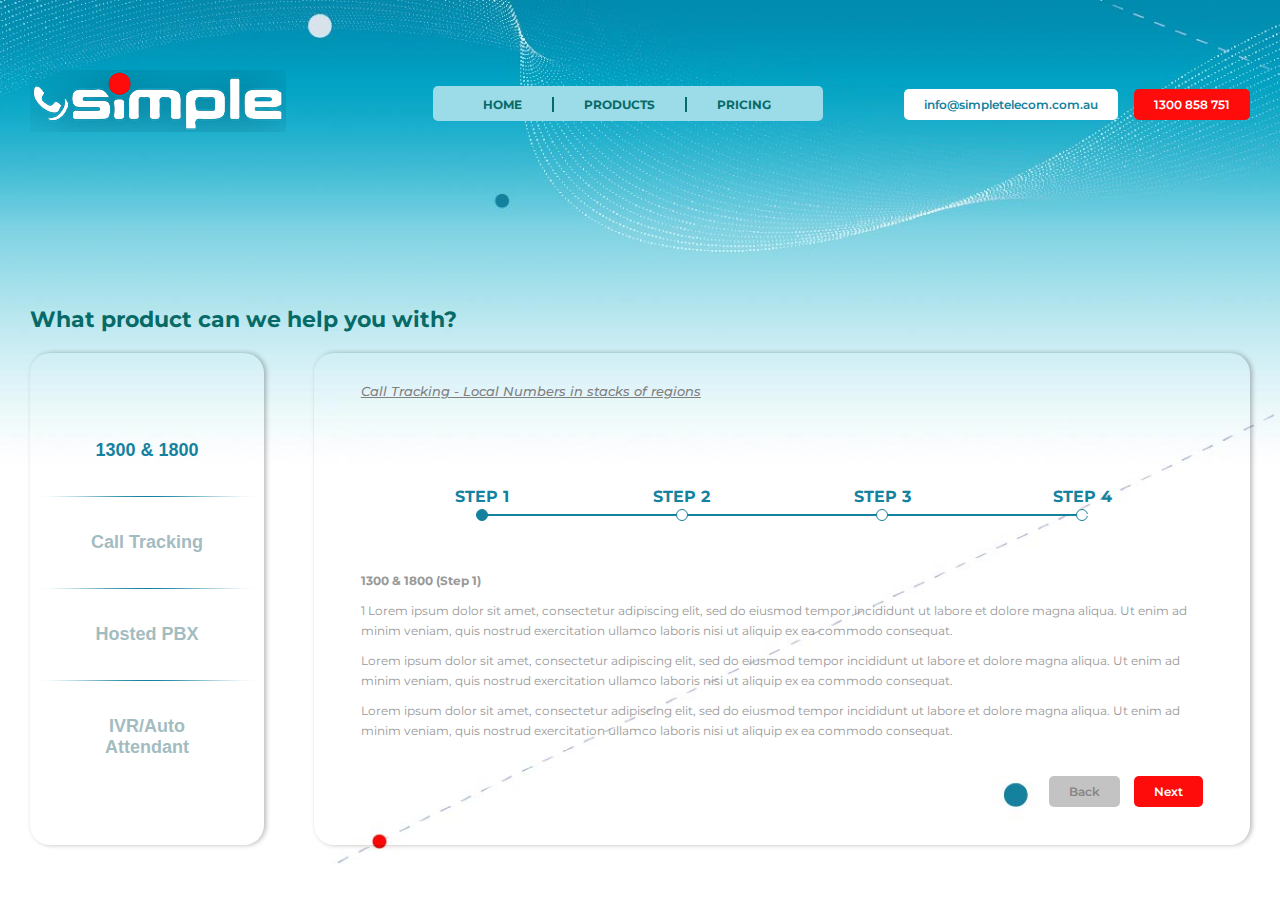
<file: index.html>
<!DOCTYPE html>
<html>
<head>
	<meta name="viewport" content="width=device-width, initial-scale=1">
	<title>Simple</title>
	<link rel="stylesheet" type="text/css" href="simple-style.css">
	<link rel="stylesheet" type="text/css" href="https://cdnjs.cloudflare.com/ajax/libs/font-awesome/5.15.3/css/all.min.css">
	<link rel="preconnect" href="https://fonts.gstatic.com">
	<link href="https://fonts.googleapis.com/css2?family=Montserrat:wght@400;500;600;700&display=swap" rel="stylesheet">
	<script src="https://ajax.googleapis.com/ajax/libs/jquery/3.5.1/jquery.min.js"></script>
	<script src="simple-custom.js" type="text/javascript"></script>
</head>
<body class="bg-style" style="background-image: url(simple-banner.jpg)">

<header>
	<div class="company-logo">
		<a href="#"><img src="simple-logo.png" alt="Simple" title="Simple"></a>
	</div>
	<div class="header-menu">
		<div class="header-menu-wrap">
			<ul>
				<li><a href="">Home</a></li>
				<li><a href="">Products</a></li>
				<li><a href="">Pricing</a></li>
			</ul>
		</div>
	</div>

	<div class="header-nap">
		<div class="header-menu-wrap">
			<ul>
				<li><a href="">Home</a></li>
				<li><a href="">Products</a></li>
				<li><a href="">Pricing</a></li>
				<li><a href="mailto:info@simpletelecom.com.au" class="header-button-default">info@simpletelecom.com.au</a></li>
				<li><a href="tel:1300858751" class="header-button-default button-red">1300 858 751</a></li>
			</ul>
		</div>
	</div>

	<div class="header-right">
		<a href="mailto:info@simpletelecom.com.au" class="header-button-default">info@simpletelecom.com.au</a>
		<a href="tel:1300858751" class="header-button-default button-red">1300 858 751</a>
	</div>
<div class="mobile-tooltip">
		<span><i class="fas fa-caret-down"></i></span>
	</div>

</header>

<section class="site-section tab-section-wrap">
	<section class="site-section-container">
			<div class="section-heading">What product can we help you with?</div>
		<section class="tabs-section">
			<div class="tab">
				<button class="tablinks active" onclick="openTab(event, 'onethree-oneeight')">1300 & 1800</button>
				<img src="simple-line.png">
				<button class="tablinks" onclick="openTab(event, 'call-tracking')">Call Tracking</button>
				<img src="simple-line.png">
				<button class="tablinks" onclick="openTab(event, 'hosted-pbx')">Hosted PBX</button>
				<img src="simple-line.png">
				<button class="tablinks" onclick="openTab(event, 'ivr-attendant')">IVR/Auto<br>Attendant</button>
			</div>

			<div class="tab-snippets">
				<div class="tab-container">

					<!-- 1300 & 1800 -->
					<div id="onethree-oneeight" class="tabcontent" style="display:block;">
						<div class="tab-tagline">Call Tracking - Local Numbers in stacks of regions</div>
						<div class="step-heading-wrap">
							<!-- Please Always add Step Number at the End of "class" example step-heading-'1' -->
							<div class="step-heading step-heading-1">Step 1</div>
							<div class="step-heading step-heading-2">Step 2</div>
							<div class="step-heading step-heading-3">Step 3</div>
							<div class="step-heading step-heading-4">Step 4</div>
						</div>
						<div class="tab-desc">
							<!-- Please Always add Step Number at the End of "class" example step-content-'1' -->
							<div class="onethree-oneeight-steps step-content-1">
								<div class="step-snippets">
									<p><strong>1300 & 1800 (Step 1)</strong></p>
									<p>1 Lorem ipsum dolor sit amet, consectetur adipiscing elit, sed do eiusmod tempor incididunt ut labore et dolore magna aliqua. Ut enim ad minim veniam, quis nostrud exercitation ullamco laboris nisi ut aliquip ex ea commodo consequat.</p>

									<p>Lorem ipsum dolor sit amet, consectetur adipiscing elit, sed do eiusmod tempor incididunt ut labore et dolore magna aliqua. Ut enim ad minim veniam, quis nostrud exercitation ullamco laboris nisi ut aliquip ex ea commodo consequat.</p>

									<p>Lorem ipsum dolor sit amet, consectetur adipiscing elit, sed do eiusmod tempor incididunt ut labore et dolore magna aliqua. Ut enim ad minim veniam, quis nostrud exercitation ullamco laboris nisi ut aliquip ex ea commodo consequat.</p>
								</div>
							</div>
							<!-- Please Always add Step Number at the End of "class" example step-content-'2' -->
							<div class="onethree-oneeight-steps step-content-2">
								<div class="step-snippets">
									<p><strong>1300 & 1800 (Step 2)</strong></p>
									<p>2 Lorem ipsum dolor sit amet, consectetur adipiscing elit, sed do eiusmod tempor incididunt ut labore et dolore magna aliqua. Ut enim ad minim veniam, quis nostrud exercitation ullamco laboris nisi ut aliquip ex ea commodo consequat.</p>

									<p>Lorem ipsum dolor sit amet, consectetur adipiscing elit, sed do eiusmod tempor incididunt ut labore et dolore magna aliqua. Ut enim ad minim veniam, quis nostrud exercitation ullamco laboris nisi ut aliquip ex ea commodo consequat.</p>

									<p>Lorem ipsum dolor sit amet, consectetur adipiscing elit, sed do eiusmod tempor incididunt ut labore et dolore magna aliqua. Ut enim ad minim veniam, quis nostrud exercitation ullamco laboris nisi ut aliquip ex ea commodo consequat.</p>
								</div>
							</div>
							<!-- Please Always add Step Number at the End of "class" example step-content-'3' -->
							<div class="onethree-oneeight-steps step-content-3">
								<div class="step-snippets">
									<p><strong>1300 & 1800 (Step 3)</strong></p>
									<p>3 Lorem ipsum dolor sit amet, consectetur adipiscing elit, sed do eiusmod tempor incididunt ut labore et dolore magna aliqua. Ut enim ad minim veniam, quis nostrud exercitation ullamco laboris nisi ut aliquip ex ea commodo consequat.</p>

									<p>Lorem ipsum dolor sit amet, consectetur adipiscing elit, sed do eiusmod tempor incididunt ut labore et dolore magna aliqua. Ut enim ad minim veniam, quis nostrud exercitation ullamco laboris nisi ut aliquip ex ea commodo consequat.</p>

									<p>Lorem ipsum dolor sit amet, consectetur adipiscing elit, sed do eiusmod tempor incididunt ut labore et dolore magna aliqua. Ut enim ad minim veniam, quis nostrud exercitation ullamco laboris nisi ut aliquip ex ea commodo consequat.</p>
								</div>
							</div>
							<!-- Please Always add Step Number at the End of "class" example step-content-'4' -->
							<div class="onethree-oneeight-steps step-content-4">
								<div class="step-snippets">
									<p><strong>1300 & 1800 (Step 4)</strong></p>
									<p>4 Lorem ipsum dolor sit amet, consectetur adipiscing elit, sed do eiusmod tempor incididunt ut labore et dolore magna aliqua. Ut enim ad minim veniam, quis nostrud exercitation ullamco laboris nisi ut aliquip ex ea commodo consequat.</p>

									<p>4 Lorem ipsum dolor sit amet, consectetur adipiscing elit, sed do eiusmod tempor incididunt ut labore et dolore magna aliqua. Ut enim ad minim veniam, quis nostrud exercitation ullamco laboris nisi ut aliquip ex ea commodo consequat.</p>

									<p>4 Lorem ipsum dolor sit amet, consectetur adipiscing elit, sed do eiusmod tempor incididunt ut labore et dolore magna aliqua. Ut enim ad minim veniam, quis nostrud exercitation ullamco laboris nisi ut aliquip ex ea commodo consequat.</p>
								</div>
							</div>
						</div>

						<div class="button-wrap">
							<a href="" class="button-default back-button">Back</a>
							<a href="" class="button-default button-red next-button">Next</a>
						</div>
					</div>

					<!-- Call Tracking -->
					<div id="call-tracking" class="tabcontent" >
						<div class="tab-tagline">Call Tracking - Local Numbers in stacks of regions</div>
			            <div class="step-heading-wrap">
						  <!-- Please Always add Step Number at the End of "class" example step-heading-'1' -->
			              <div class="step-heading step-heading-1">Step 1</div>
			              <div class="step-heading step-heading-2">Step 2</div>
			              <div class="step-heading step-heading-3">Step 3</div>
			              <div class="step-heading step-heading-4">Step 4</div>
			            </div>
			            <div class="tab-desc">
			              <!-- Please Always add Step Number at the End of "class" example step-content-'1' -->
			              <div class="call-tracking-steps step-content-1">
			                <div class="step-snippets">
			                  <p><strong>Call Tracking (Step 1)</strong></p>
			                  <p>1 Lorem ipsum dolor sit amet, consectetur adipiscing elit, sed do eiusmod tempor incididunt ut labore et dolore magna aliqua. Ut enim ad minim veniam, quis nostrud exercitation ullamco laboris nisi ut aliquip ex ea commodo consequat.</p>

			                  <p>Lorem ipsum dolor sit amet, consectetur adipiscing elit, sed do eiusmod tempor incididunt ut labore et dolore magna aliqua. Ut enim ad minim veniam, quis nostrud exercitation ullamco laboris nisi ut aliquip ex ea commodo consequat.</p>

			                  <p>Lorem ipsum dolor sit amet, consectetur adipiscing elit, sed do eiusmod tempor incididunt ut labore et dolore magna aliqua. Ut enim ad minim veniam, quis nostrud exercitation ullamco laboris nisi ut aliquip ex ea commodo consequat.</p>
			                </div>
			              </div>
			              <!-- Please Always add Step Number at the End of "class" example step-content-'2' -->
			              <div class="call-tracking-steps step-content-2">
			                <div class="step-snippets">
			                  <p><strong>Call Tracking (Step 2)</strong></p>
			                  <p>2 Lorem ipsum dolor sit amet, consectetur adipiscing elit, sed do eiusmod tempor incididunt ut labore et dolore magna aliqua. Ut enim ad minim veniam, quis nostrud exercitation ullamco laboris nisi ut aliquip ex ea commodo consequat.</p>

			                  <p>Lorem ipsum dolor sit amet, consectetur adipiscing elit, sed do eiusmod tempor incididunt ut labore et dolore magna aliqua. Ut enim ad minim veniam, quis nostrud exercitation ullamco laboris nisi ut aliquip ex ea commodo consequat.</p>

			                  <p>Lorem ipsum dolor sit amet, consectetur adipiscing elit, sed do eiusmod tempor incididunt ut labore et dolore magna aliqua. Ut enim ad minim veniam, quis nostrud exercitation ullamco laboris nisi ut aliquip ex ea commodo consequat.</p>
			                </div>
			              </div>
			              <!-- Please Always add Step Number at the End of "class" example step-content-'3' -->
			              <div class="call-tracking-steps step-content-3">
			                <div class="step-snippets">
			                  <p><strong>Call Tracking (Step 3)</strong></p>
			                  <p>3 Lorem ipsum dolor sit amet, consectetur adipiscing elit, sed do eiusmod tempor incididunt ut labore et dolore magna aliqua. Ut enim ad minim veniam, quis nostrud exercitation ullamco laboris nisi ut aliquip ex ea commodo consequat.</p>

			                  <p>Lorem ipsum dolor sit amet, consectetur adipiscing elit, sed do eiusmod tempor incididunt ut labore et dolore magna aliqua. Ut enim ad minim veniam, quis nostrud exercitation ullamco laboris nisi ut aliquip ex ea commodo consequat.</p>

			                  <p>Lorem ipsum dolor sit amet, consectetur adipiscing elit, sed do eiusmod tempor incididunt ut labore et dolore magna aliqua. Ut enim ad minim veniam, quis nostrud exercitation ullamco laboris nisi ut aliquip ex ea commodo consequat.</p>
			                </div>
			              </div>
			              <!-- Please Always add Step Number at the End of "class" example step-content-'4' -->
			              <div class="call-tracking-steps step-content-4">
			                <div class="step-snippets">
			                  <p><strong>Call Tracking (Step 4)</strong></p>
			                  <p>4 Lorem ipsum dolor sit amet, consectetur adipiscing elit, sed do eiusmod tempor incididunt ut labore et dolore magna aliqua. Ut enim ad minim veniam, quis nostrud exercitation ullamco laboris nisi ut aliquip ex ea commodo consequat.</p>

			                  <p>4 Lorem ipsum dolor sit amet, consectetur adipiscing elit, sed do eiusmod tempor incididunt ut labore et dolore magna aliqua. Ut enim ad minim veniam, quis nostrud exercitation ullamco laboris nisi ut aliquip ex ea commodo consequat.</p>

			                  <p>4 Lorem ipsum dolor sit amet, consectetur adipiscing elit, sed do eiusmod tempor incididunt ut labore et dolore magna aliqua. Ut enim ad minim veniam, quis nostrud exercitation ullamco laboris nisi ut aliquip ex ea commodo consequat.</p>
			                </div>
			              </div>
			            </div>

			            <div class="button-wrap">
			              <a href="" class="button-default back-button">Back</a>
			              <a href="" class="button-default button-red next-button">Next</a>
			            </div>
					</div>

					<!-- Hosted PBX -->
					<div id="hosted-pbx" class="tabcontent" >
						<div class="tab-tagline">Call Tracking - Local Numbers in stacks of regions</div>
			            <div class="step-heading-wrap">
						  <!-- Please Always add Step Number at the End of "class" example step-heading-'1' -->
			              <div class="step-heading step-heading-1">Step 1</div>
			              <div class="step-heading step-heading-2">Step 2</div>
			              <div class="step-heading step-heading-3">Step 3</div>
			              <div class="step-heading step-heading-4">Step 4</div>
			            </div>
			            <div class="tab-desc">
			              <!-- Please Always add Step Number at the End of "class" example step-content-'1' -->
			              <div class="hosted-pbx-steps step-content-1">
			                <div class="step-snippets">
			                  <p><strong>Hosted PBX (Step 1)</strong></p>
			                  <p>1 Lorem ipsum dolor sit amet, consectetur adipiscing elit, sed do eiusmod tempor incididunt ut labore et dolore magna aliqua. Ut enim ad minim veniam, quis nostrud exercitation ullamco laboris nisi ut aliquip ex ea commodo consequat.</p>

			                  <p>Lorem ipsum dolor sit amet, consectetur adipiscing elit, sed do eiusmod tempor incididunt ut labore et dolore magna aliqua. Ut enim ad minim veniam, quis nostrud exercitation ullamco laboris nisi ut aliquip ex ea commodo consequat.</p>

			                  <p>Lorem ipsum dolor sit amet, consectetur adipiscing elit, sed do eiusmod tempor incididunt ut labore et dolore magna aliqua. Ut enim ad minim veniam, quis nostrud exercitation ullamco laboris nisi ut aliquip ex ea commodo consequat.</p>
			                </div>
			              </div>
			              <!-- Please Always add Step Number at the End of "class" example step-content-'2' -->
			              <div class="hosted-pbx-steps step-content-2">
			                <div class="step-snippets">
			                  <p><strong>Hosted PBX (Step 2)</strong></p>
			                  <p>2 Lorem ipsum dolor sit amet, consectetur adipiscing elit, sed do eiusmod tempor incididunt ut labore et dolore magna aliqua. Ut enim ad minim veniam, quis nostrud exercitation ullamco laboris nisi ut aliquip ex ea commodo consequat.</p>

			                  <p>Lorem ipsum dolor sit amet, consectetur adipiscing elit, sed do eiusmod tempor incididunt ut labore et dolore magna aliqua. Ut enim ad minim veniam, quis nostrud exercitation ullamco laboris nisi ut aliquip ex ea commodo consequat.</p>

			                  <p>Lorem ipsum dolor sit amet, consectetur adipiscing elit, sed do eiusmod tempor incididunt ut labore et dolore magna aliqua. Ut enim ad minim veniam, quis nostrud exercitation ullamco laboris nisi ut aliquip ex ea commodo consequat.</p>
			                </div>
			              </div>
			              <!-- Please Always add Step Number at the End of "class" example step-content-'3' -->
			              <div class="hosted-pbx-steps step-content-3">
			                <div class="step-snippets">
			                  <p><strong>Hosted PBX (Step 3)</strong></p>
			                  <p>3 Lorem ipsum dolor sit amet, consectetur adipiscing elit, sed do eiusmod tempor incididunt ut labore et dolore magna aliqua. Ut enim ad minim veniam, quis nostrud exercitation ullamco laboris nisi ut aliquip ex ea commodo consequat.</p>

			                  <p>Lorem ipsum dolor sit amet, consectetur adipiscing elit, sed do eiusmod tempor incididunt ut labore et dolore magna aliqua. Ut enim ad minim veniam, quis nostrud exercitation ullamco laboris nisi ut aliquip ex ea commodo consequat.</p>

			                  <p>Lorem ipsum dolor sit amet, consectetur adipiscing elit, sed do eiusmod tempor incididunt ut labore et dolore magna aliqua. Ut enim ad minim veniam, quis nostrud exercitation ullamco laboris nisi ut aliquip ex ea commodo consequat.</p>
			                </div>
			              </div>
			              <!-- Please Always add Step Number at the End of "class" example step-content-'4' -->
			              <div class="hosted-pbx-steps step-content-4">
			                <div class="step-snippets">
			                  <p><strong>Hosted PBX (Step 4)</strong></p>
			                  <p>4 Lorem ipsum dolor sit amet, consectetur adipiscing elit, sed do eiusmod tempor incididunt ut labore et dolore magna aliqua. Ut enim ad minim veniam, quis nostrud exercitation ullamco laboris nisi ut aliquip ex ea commodo consequat.</p>

			                  <p>4 Lorem ipsum dolor sit amet, consectetur adipiscing elit, sed do eiusmod tempor incididunt ut labore et dolore magna aliqua. Ut enim ad minim veniam, quis nostrud exercitation ullamco laboris nisi ut aliquip ex ea commodo consequat.</p>

			                  <p>4 Lorem ipsum dolor sit amet, consectetur adipiscing elit, sed do eiusmod tempor incididunt ut labore et dolore magna aliqua. Ut enim ad minim veniam, quis nostrud exercitation ullamco laboris nisi ut aliquip ex ea commodo consequat.</p>
			                </div>
			              </div>
			            </div>

			            <div class="button-wrap">
			              <a href="" class="button-default back-button">Back</a>
			              <a href="" class="button-default button-red next-button">Next</a>
			            </div>
					</div>

					<!-- IVR/Auto Attendant -->
					<div id="ivr-attendant" class="tabcontent" >
						<div class="tab-tagline">Call Tracking - Local Numbers in stacks of regions</div>
			            <div class="step-heading-wrap">
						  <!-- Please Always add Step Number at the End of "class" example step-heading-'1' -->
			              <div class="step-heading step-heading-1">Step 1</div>
			              <div class="step-heading step-heading-2">Step 2</div>
			              <div class="step-heading step-heading-3">Step 3</div>
			              <div class="step-heading step-heading-4">Step 4</div>
			            </div>
			            <div class="tab-desc">
			              <!-- Please Always add Step Number at the End of "class" example step-content-'1' -->
			              <div class="ivr-attendant-steps step-content-1">
			                <div class="step-snippets">
			                  <p><strong>IVR/Auto Attendant (Step 1)</strong></p>
			                  <p>1 Lorem ipsum dolor sit amet, consectetur adipiscing elit, sed do eiusmod tempor incididunt ut labore et dolore magna aliqua. Ut enim ad minim veniam, quis nostrud exercitation ullamco laboris nisi ut aliquip ex ea commodo consequat.</p>

			                  <p>Lorem ipsum dolor sit amet, consectetur adipiscing elit, sed do eiusmod tempor incididunt ut labore et dolore magna aliqua. Ut enim ad minim veniam, quis nostrud exercitation ullamco laboris nisi ut aliquip ex ea commodo consequat.</p>

			                  <p>Lorem ipsum dolor sit amet, consectetur adipiscing elit, sed do eiusmod tempor incididunt ut labore et dolore magna aliqua. Ut enim ad minim veniam, quis nostrud exercitation ullamco laboris nisi ut aliquip ex ea commodo consequat.</p>
			                </div>
			              </div>
			              <!-- Please Always add Step Number at the End of "class" example step-content-'2' -->
			              <div class="ivr-attendant-steps step-content-2">
			                <div class="step-snippets">
			                  <p><strong>IVR/Auto Attendant (Step 2)</strong></p>
			                  <p>2 Lorem ipsum dolor sit amet, consectetur adipiscing elit, sed do eiusmod tempor incididunt ut labore et dolore magna aliqua. Ut enim ad minim veniam, quis nostrud exercitation ullamco laboris nisi ut aliquip ex ea commodo consequat.</p>

			                  <p>Lorem ipsum dolor sit amet, consectetur adipiscing elit, sed do eiusmod tempor incididunt ut labore et dolore magna aliqua. Ut enim ad minim veniam, quis nostrud exercitation ullamco laboris nisi ut aliquip ex ea commodo consequat.</p>

			                  <p>Lorem ipsum dolor sit amet, consectetur adipiscing elit, sed do eiusmod tempor incididunt ut labore et dolore magna aliqua. Ut enim ad minim veniam, quis nostrud exercitation ullamco laboris nisi ut aliquip ex ea commodo consequat.</p>
			                </div>
			              </div>
			              <!-- Please Always add Step Number at the End of "class" example step-content-'3' -->
			              <div class="ivr-attendant-steps step-content-3">
			                <div class="step-snippets">
			                  <p><strong>IVR/Auto Attendant (Step 3)</strong></p>
			                  <p>3 Lorem ipsum dolor sit amet, consectetur adipiscing elit, sed do eiusmod tempor incididunt ut labore et dolore magna aliqua. Ut enim ad minim veniam, quis nostrud exercitation ullamco laboris nisi ut aliquip ex ea commodo consequat.</p>

			                  <p>Lorem ipsum dolor sit amet, consectetur adipiscing elit, sed do eiusmod tempor incididunt ut labore et dolore magna aliqua. Ut enim ad minim veniam, quis nostrud exercitation ullamco laboris nisi ut aliquip ex ea commodo consequat.</p>

			                  <p>Lorem ipsum dolor sit amet, consectetur adipiscing elit, sed do eiusmod tempor incididunt ut labore et dolore magna aliqua. Ut enim ad minim veniam, quis nostrud exercitation ullamco laboris nisi ut aliquip ex ea commodo consequat.</p>
			                </div>
			              </div>
			              <!-- Please Always add Step Number at the End of "class" example step-content-'4' -->
			              <div class="ivr-attendant-steps step-content-4">
			                <div class="step-snippets">
			                  <p><strong>IVR/Auto Attendant (Step 4)</strong></p>
			                  <p>4 Lorem ipsum dolor sit amet, consectetur adipiscing elit, sed do eiusmod tempor incididunt ut labore et dolore magna aliqua. Ut enim ad minim veniam, quis nostrud exercitation ullamco laboris nisi ut aliquip ex ea commodo consequat.</p>

			                  <p>4 Lorem ipsum dolor sit amet, consectetur adipiscing elit, sed do eiusmod tempor incididunt ut labore et dolore magna aliqua. Ut enim ad minim veniam, quis nostrud exercitation ullamco laboris nisi ut aliquip ex ea commodo consequat.</p>

			                  <p>4 Lorem ipsum dolor sit amet, consectetur adipiscing elit, sed do eiusmod tempor incididunt ut labore et dolore magna aliqua. Ut enim ad minim veniam, quis nostrud exercitation ullamco laboris nisi ut aliquip ex ea commodo consequat.</p>
			                </div>
			              </div>
			            </div>

			            <div class="button-wrap">
			              <a href="" class="button-default back-button">Back</a>
			              <a href="" class="button-default button-red next-button">Next</a>
			            </div>
					</div>
				</div>
			</div>

		</section>
	</section>
</section>


</body>
</html>
</file>
<file: simple-style.css>
* {
	box-sizing: border-box;
	margin: 0;
}

body {
    font-family: 'Montserrat', sans-serif;
    color: #212338;
    max-width: 1920px;
    width: 100%;
    margin: 0 auto;
}

/* General CSS */

.bg-style {
    background-position: top;
    background-repeat: no-repeat;
    background-size: cover;
}

.site-section::before{
	content: "";
    display: table
}

.site-section::after {
	clear: both;
    content: " ";
    display: table
}

section.site-section-container {
    max-width: 1536px;
    margin: 0 auto;
    padding: 0 30px;
}

.section-heading {
    color: #066a67;
    font-weight: 700;
    font-size: 22px;
}

.header-button-default {
    background-color: #fff;
    text-decoration: none;
    color: #14829f;
    font-weight: 600;
    padding: 8px 20px;
    border-radius: 5px;
    font-size: 12px;
}

body .button-red {
    background-color: #fe0b0b;
    color: #fff;
}

.button-default {
    background-color: #c3c3c3;
    text-decoration: none;
    color: #868686;
    font-weight: 600;
    padding: 8px 20px;
    border-radius: 5px;
    font-size: 12px;
}

/* Header Style */

header {
    display: flex;
    align-items: center;
    max-width: 1536px;
    margin: 0 auto;
    padding: 0 30px;
    padding-top: 70px;
}

.header-menu-wrap {
    background-color: #9cdbe8;
    display: inline-block;
    padding: 8px 20px;
    border-radius: 5px;
}

.header-menu ul {
    display: flex;
    padding-left: 0;
}

.header-menu li {
    list-style-type: none;
}

.header-menu a {
    text-decoration: none;
    color: #066a67;
    text-transform: uppercase;
    font-weight: 700;
    padding: 0px 30px;
    font-size: 12px;
    border-right: 2px solid #066a67;
}

.header-menu li:last-child a {
    border-right: 2px solid transparent;
}

.company-logo {
    width: 20%;
}

.header-menu {
    width: 50%;
    text-align: right;
}

.header-right {
    width: 30%;
}

.header-right a {
    margin-left: 35px;
}

.header-right {
    text-align: right;
}


/* End Header Style */


/* Tab Section */

section.site-section.tab-section-wrap {
    padding-top: 170px;
}

section.tabs-section {
    display: flex;
}

.tab {
    display: flex;
    flex-direction: column;
    width: 40%;
}

/* End Tab Section */

/* Style the buttons inside the tab */

section.tabs-section {
    padding: 20px 0;
}

.tab-tagline {
    font-size: 13px;
    font-weight: 500;
    font-style: italic;
    color: #808080;
    text-decoration: underline;
    margin-bottom: 80px;
}

.tab {
    display: flex;
    flex-direction: column;
    width: 20%;
    border-radius: 20px;
    background-color: transparent;
    box-shadow: 2px 0px 5px 0px rgb(0 0 0 / 50%);
    -webkit-box-shadow: 2px 0px 5px 0px rgb(0 0 0 / 28%);
    -moz-box-shadow: 2px 0px 5px 0px rgba(0,0,0,0.5);
    align-items: center;
    justify-content: center;
}

.tab button {
    background-color: transparent;
    border: none;
    color: #a3bcc1;
    padding: 35px 0;
    font-size: 18px;
    font-weight: 600;
    cursor: pointer;
}

.tab-snippets {
    border-radius: 20px;
    background-color: transparent;
    box-shadow: 2px 0px 5px 0px rgb(0 0 0 / 50%);
    -webkit-box-shadow: 2px 0px 5px 0px rgb(0 0 0 / 28%);
    -moz-box-shadow: 2px 0px 5px 0px rgba(0,0,0,0.5);
    padding: 30px 0;
    margin-left: 50px;
    width: 80%;
}

.step-heading-wrap > div {
    width: 25%;
    text-align: center;
}

.step-heading-wrap > div:last-child {
    text-align: center;
}

.step-heading-wrap {
    display: flex;
    max-width: 95%;
    margin: 0 auto;
    border-bottom: 2px solid #14829f;
    margin-bottom: 25px;
    position: relative;
}

.step-heading-wrap:before {
    content: '';
    left: 0;
    bottom: -2px;
    width: 12%;
    position: absolute;
    background-color: #fff;
    height: 2px;
}

.step-heading-wrap:after {
    content: '';
    right: -1px;
    bottom: -2px;
    width: 12%;
    position: absolute;
    background-color: #fff;
    height: 2px;
}

.step-heading {
    color: #14829f;
    text-transform: uppercase;
    font-weight: 700;
    position: relative;
    line-height: 35px;
}

.step-snippets p {
    color: #999999;
    font-size: 12px;
    line-height: 20px;
    margin-bottom: 10px;
}

.button-wrap {
    margin-top: 30px;
    margin-bottom: 15px;
    text-align: right;
}

.button-wrap a {
    margin-left: 10px;
}

.tab-container {
    max-width: 90%;
    margin: 0 auto;
}

.tab-desc {
    display: flex;
}

.tab-desc .onethree-oneeight-steps.active, .tab-desc .call-tracking-steps.active, .tab-desc .hosted-pbx-steps.active, .tab-desc .ivr-attendant-steps.active {
    display: block;
}

.tab-desc .onethree-oneeight-steps, .tab-desc .call-tracking, .tab-desc .hosted-pbx-steps, .tab-desc .ivr-attendant-steps {
    display: none;
}

.tab-desc > div {
    display: none;
    padding-top: 30px;
}

.step-heading.active:before {
    content: '';
    position: absolute;
    left: 0;
    right: 0;
    margin: 0 auto;
    bottom: -7px;
    background-color: #14829f;
    border: 1px solid #14829f;
    width: 10px;
    height: 10px;
    border-radius: 50%;
}

.step-heading:before {
    content: '';
    position: absolute;
    left: 0;
    right: 0;
    margin: 0 auto;
    bottom: -7px;
    background-color: #fff;
    border: 1px solid #14829f;
    width: 10px;
    height: 10px;
    border-radius: 50%;
}

/* Change background color of buttons on hover */
.tab button:hover {
    color: #14829f;
}

/* Create an active/current tablink class */
.tab button.active {
    color: #14829f;
}

/* Style the tab content */
.tabcontent {
  display: none;
}

@media (min-width: 1024px) {
    .mobile-hamburger, .mobile-tooltip, .header-nap {
        display: none;
    }


}


@media (max-width: 1400px){
    .header-right a {
        margin-left: 12px;
    }

    .header-menu {
        width: 45%;
    }
    .header-right {
        width: 35%;
    }
}

@media (max-width: 1200px){
    .header-menu a, .header-button-default {
        font-size: 10px;
    }

    .company-logo img {
        max-width: 160px;
    }

    .step-heading-wrap:before, .step-heading-wrap:after {
        height: 5px;
        bottom: -4px;
    }
    .step-heading-wrap:after {
        right: -3px;
    }
}

@media (max-width: 1023px){
    header {
        position: fixed;
        height: 60px;
        background-color: #14829f;
        width: 100%;
        z-index: 99;
        border: 1px solid rgb(38 33 65 / 7%);
        border-bottom: 1px solid #fff;
    }
    .header-nap {
        position: fixed;
        top: 72px;
        left: 0;
        width: 100%;
        transition: 0.5s ease-in-out;
        background-color: #fff;
        text-align: left;
        height: 100vh;
        transition: 0.5s ease-in-out;
        transform: translateX(-100%);
        background-color: #14829f;
        padding: 25px;
    }
    .header-menu, .header-right {
        display: none;
    }

    .company-logo {
        width: 100%;
        position: absolute;
        left: 0;
        right: 0;
        margin: 0 auto;
        text-align: center;
        top: 15px;
    }

    .mobile-tooltip {
        position: absolute;
        right: 23px;
        display: block;
        top: 20px;
        font-size: 20px;
        color: #fff;
    }

    .header-nap.show {
        transform: translateX(0);
    }

    section.tabs-section {
        flex-direction: column;
    }

    .tab {
        width: 100%;
        margin-bottom: 30px;
    }

    .tab button, .tab img {
        width: 100%;
        color: #00000078;
    }

    .section-heading {
        color: #fff;
        text-align: center;
        font-size: 25px;
        margin-bottom: 20px;
    }

    .tab-snippets {
        width: 100%;
        margin-left: 0;
    }

    .button-wrap {
        text-align: center;
    }

    .button-wrap a {
        width: 100%;
        display: block;
        max-width: 320px;
        margin: 0 auto;
        margin-bottom: 15px;
    }

    .header-nap ul {
        padding-left: 0;
        width: 100%;
    }

    .header-nap li {
        list-style-type: none;
        margin-bottom: 20px;
    }

    .header-nap .header-menu-wrap {
        background-color: transparent;
        width: 100%;
        padding: 0;
    }

    .header-nap a {
        color: #fff;
        text-decoration: none;
        text-transform: uppercase;
        font-weight: 700;
    }

    .header-nap a.header-button-default {
        color: #14829f;
        width: 100%;
    }

    .header-nap a.header-button-default.button-red {
        color: #fff;
    }

    .tab-tagline {
        text-align: center;
    }
}

@media (max-width: 600px){
    .step-heading {
        font-size: 10px;
    }
    .step-heading-wrap {
        width: 100%;
    }
    .step-heading-wrap:before, .step-heading-wrap:after {
        display: none;
    }

    section.site-section-container {
        padding: 0 15px;
    }

}
</file>
